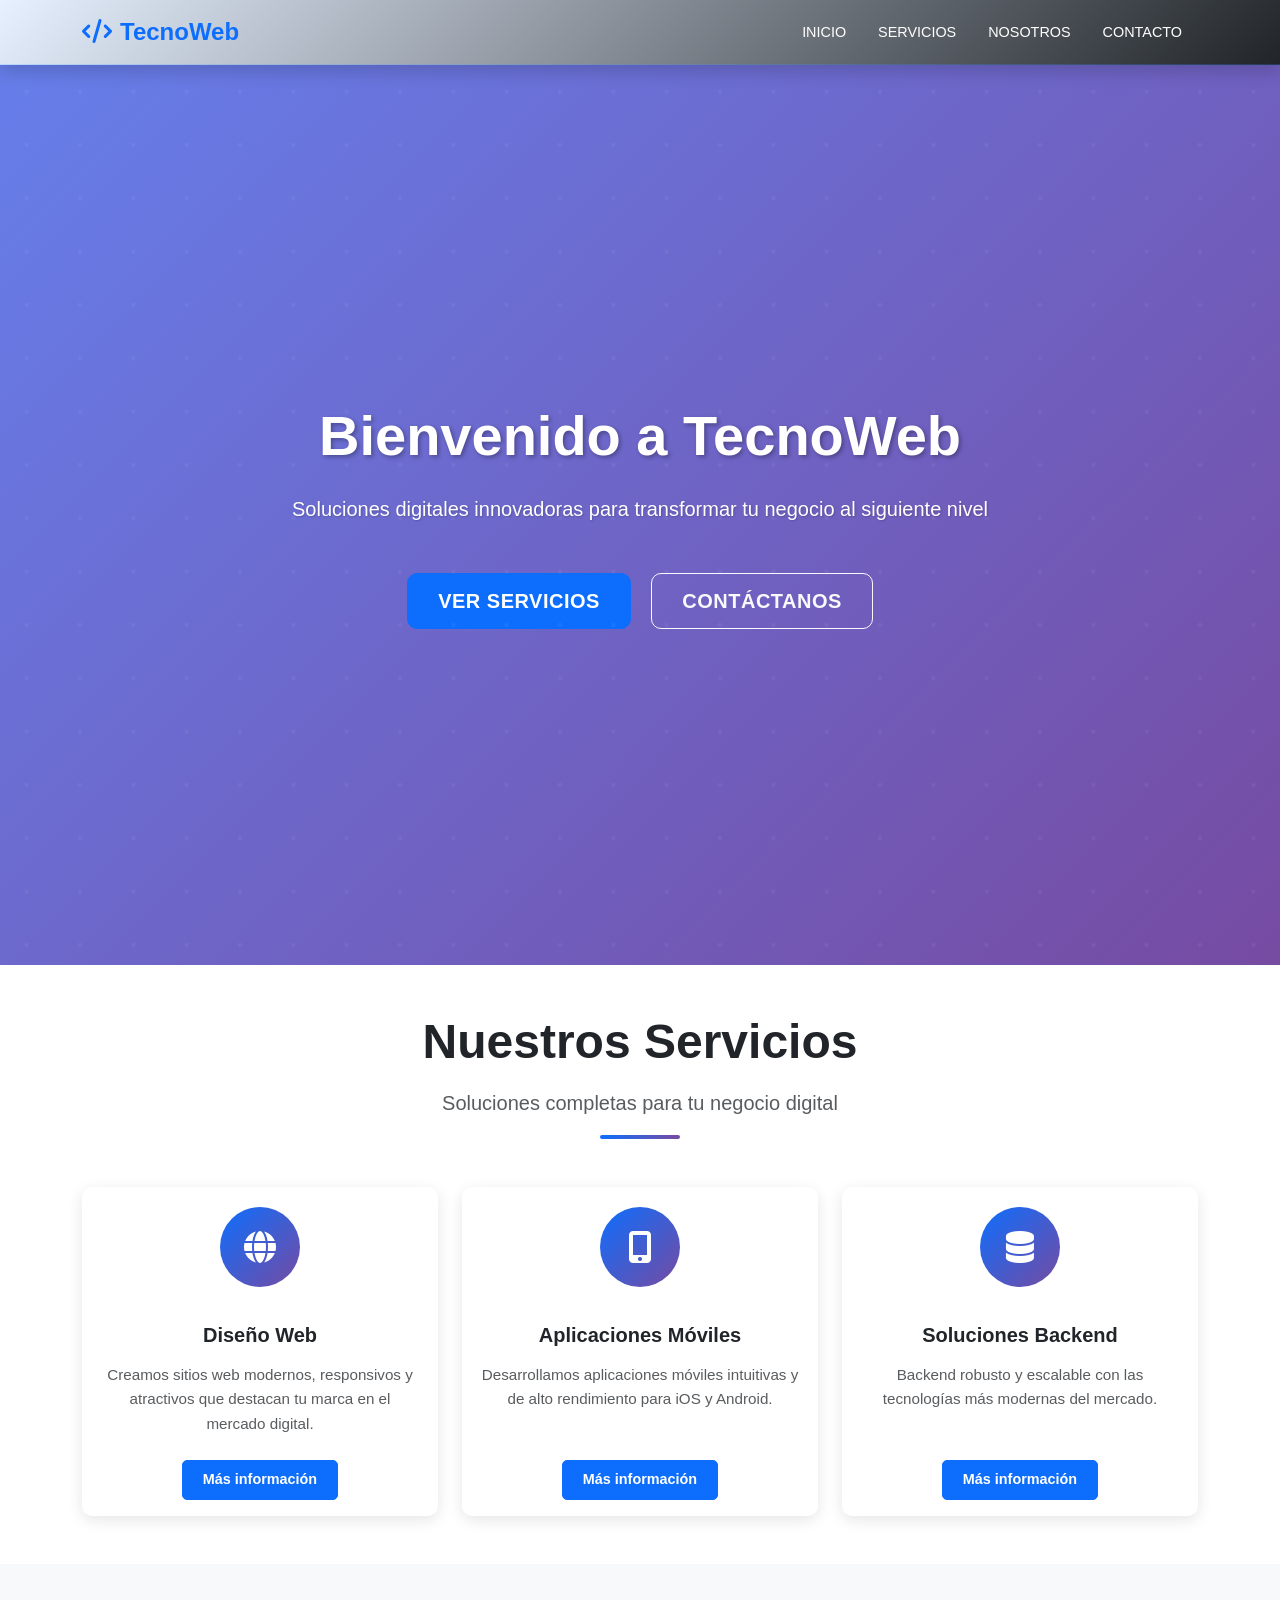
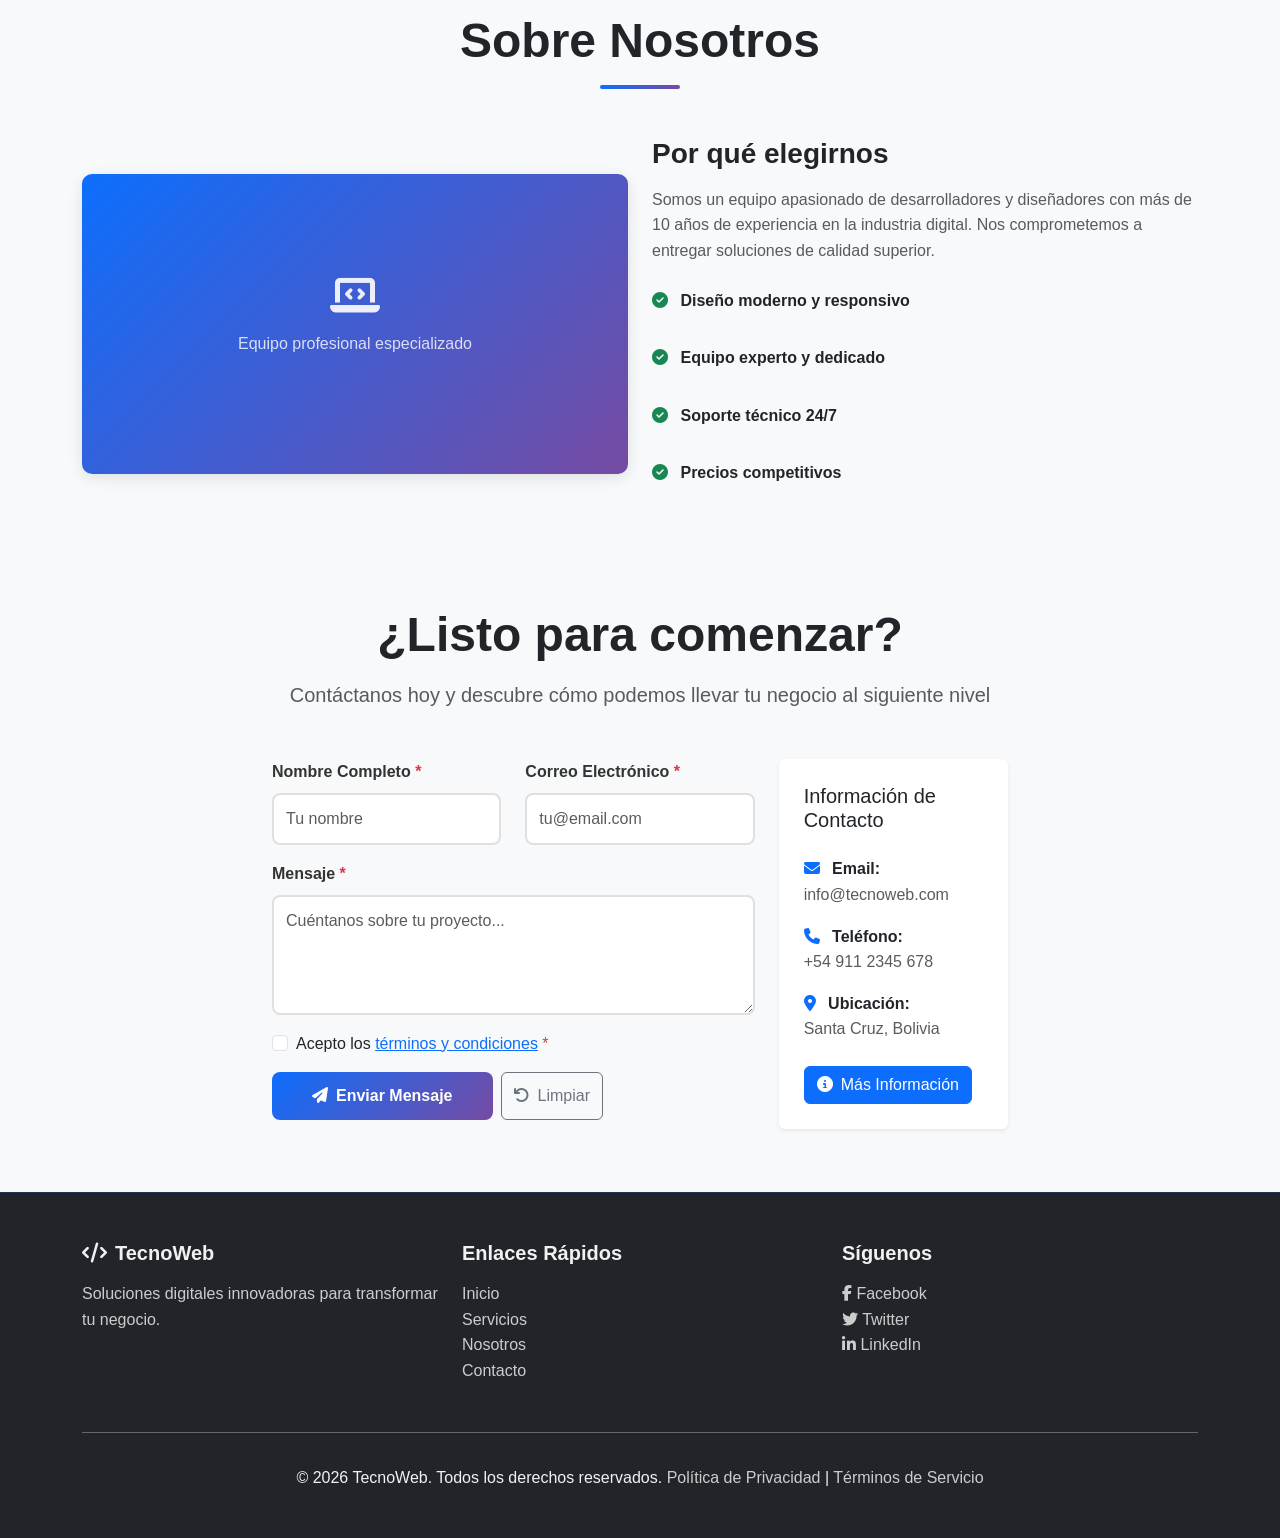
<file: index.html>
<!DOCTYPE html>
<html lang="es">
<head>
    <meta charset="UTF-8">
    <meta name="viewport" content="width=device-width, initial-scale=1.0">
    <title>TecnoWeb - Soluciones Digitales Modernas</title>
    
    <!-- Bootstrap 5 CSS -->
    <link href="https://cdn.jsdelivr.net/npm/bootstrap@5.3.0/dist/css/bootstrap.min.css" rel="stylesheet">
    
    <!-- Font Awesome para iconos -->
    <link href="https://cdnjs.cloudflare.com/ajax/libs/font-awesome/6.4.0/css/all.min.css" rel="stylesheet">
    
    <!-- Estilos personalizados -->
    <link href="css/style.css" rel="stylesheet">
</head>
<body>
    <!-- ENCABEZADO / NAVBAR -->
    <nav class="navbar navbar-expand-lg navbar-dark bg-dark sticky-top shadow">
        <div class="container">
            <!-- Logo -->
            <a class="navbar-brand fw-bold" href="#inicio">
                <i class="fas fa-code me-2"></i>TecnoWeb
            </a>
            
            <!-- Botón hamburguesa -->
            <button class="navbar-toggler" type="button" data-bs-toggle="collapse" data-bs-target="#navbarNav" 
                    aria-controls="navbarNav" aria-expanded="false" aria-label="Toggle navigation">
                <span class="navbar-toggler-icon"></span>
            </button>
            
            <!-- Menú de navegación -->
            <div class="collapse navbar-collapse" id="navbarNav">
                <ul class="navbar-nav ms-auto">
                    <li class="nav-item">
                        <a class="nav-link active" aria-current="page" href="#inicio">Inicio</a>
                    </li>
                    <li class="nav-item">
                        <a class="nav-link" href="#servicios">Servicios</a>
                    </li>
                    <li class="nav-item">
                        <a class="nav-link" href="#nosotros">Nosotros</a>
                    </li>
                    <li class="nav-item">
                        <a class="nav-link" href="#contacto">Contacto</a>
                    </li>
                </ul>
            </div>
        </div>
    </nav>

    <!-- SECCIÓN HERO / BANNER PRINCIPAL -->
    <section id="inicio" class="hero-section">
        <div class="container h-100 d-flex align-items-center justify-content-center">
            <div class="text-center text-white">
                <h1 class="display-3 fw-bold mb-4 animate-fade-in">
                    Bienvenido a TecnoWeb
                </h1>
                <p class="lead mb-5 fs-5 animate-fade-in">
                    Soluciones digitales innovadoras para transformar tu negocio al siguiente nivel
                </p>
                <a href="#servicios" class="btn btn-primary btn-lg me-3">
                    Ver Servicios
                </a>
                <a href="#contacto" class="btn btn-outline-light btn-lg">
                    Contáctanos
                </a>
            </div>
        </div>
    </section>

    <!-- SECCIÓN DE SERVICIOS -->
    <section id="servicios" class="py-5 servicios-section">
        <div class="container">
            <div class="text-center mb-5">
                <h2 class="display-5 fw-bold mb-3">Nuestros Servicios</h2>
                <p class="text-muted fs-5">Soluciones completas para tu negocio digital</p>
                <div class="divider-line mx-auto"></div>
            </div>

            <div class="row g-4">
                <!-- Tarjeta 1 -->
                <div class="col-md-4">
                    <div class="card h-100 service-card">
                        <div class="card-icon">
                            <i class="fas fa-globe"></i>
                        </div>
                        <div class="card-body text-center pt-3">
                            <h5 class="card-title fw-bold">Diseño Web</h5>
                            <p class="card-text text-muted">
                                Creamos sitios web modernos, responsivos y atractivos que destacan tu marca en el mercado digital.
                            </p>
                        </div>
                        <div class="card-footer bg-transparent border-top-0 text-center pb-3">
                            <a href="#" class="btn btn-sm btn-primary">Más información</a>
                        </div>
                    </div>
                </div>

                <!-- Tarjeta 2 -->
                <div class="col-md-4">
                    <div class="card h-100 service-card">
                        <div class="card-icon">
                            <i class="fas fa-mobile-alt"></i>
                        </div>
                        <div class="card-body text-center pt-3">
                            <h5 class="card-title fw-bold">Aplicaciones Móviles</h5>
                            <p class="card-text text-muted">
                                Desarrollamos aplicaciones móviles intuitivas y de alto rendimiento para iOS y Android.
                            </p>
                        </div>
                        <div class="card-footer bg-transparent border-top-0 text-center pb-3">
                            <a href="#" class="btn btn-sm btn-primary">Más información</a>
                        </div>
                    </div>
                </div>

                <!-- Tarjeta 3 -->
                <div class="col-md-4">
                    <div class="card h-100 service-card">
                        <div class="card-icon">
                            <i class="fas fa-database"></i>
                        </div>
                        <div class="card-body text-center pt-3">
                            <h5 class="card-title fw-bold">Soluciones Backend</h5>
                            <p class="card-text text-muted">
                                Backend robusto y escalable con las tecnologías más modernas del mercado.
                            </p>
                        </div>
                        <div class="card-footer bg-transparent border-top-0 text-center pb-3">
                            <a href="#" class="btn btn-sm btn-primary">Más información</a>
                        </div>
                    </div>
                </div>
            </div>
        </div>
    </section>

    <!-- SECCIÓN SOBRE NOSOTROS -->
    <section id="nosotros" class="py-5 about-section">
        <div class="container">
            <div class="text-center mb-5">
                <h2 class="display-5 fw-bold mb-3">Sobre Nosotros</h2>
                <div class="divider-line mx-auto"></div>
            </div>

            <div class="row align-items-center">
                <div class="col-md-6 mb-4 mb-md-0">
                    <div class="about-image">
                        <div class="placeholder-image">
                            <i class="fas fa-laptop-code fs-1"></i>
                            <p class="mt-3">Equipo profesional especializado</p>
                        </div>
                    </div>
                </div>

                <div class="col-md-6">
                    <h3 class="fw-bold mb-3">Por qué elegirnos</h3>
                    <p class="text-muted mb-3">
                        Somos un equipo apasionado de desarrolladores y diseñadores con más de 10 años de experiencia 
                        en la industria digital. Nos comprometemos a entregar soluciones de calidad superior.
                    </p>

                    <ul class="list-unstyled">
                        <li class="mb-3">
                            <i class="fas fa-check-circle text-success me-2"></i>
                            <strong>Diseño moderno y responsivo</strong>
                        </li>
                        <li class="mb-3">
                            <i class="fas fa-check-circle text-success me-2"></i>
                            <strong>Equipo experto y dedicado</strong>
                        </li>
                        <li class="mb-3">
                            <i class="fas fa-check-circle text-success me-2"></i>
                            <strong>Soporte técnico 24/7</strong>
                        </li>
                        <li>
                            <i class="fas fa-check-circle text-success me-2"></i>
                            <strong>Precios competitivos</strong>
                        </li>
                    </ul>
                </div>
            </div>
        </div>
    </section>

    <!-- SECCIÓN CONTACTO / FORMULARIO -->
    <section id="contacto" class="py-5 bg-light">
        <div class="container">
            <div class="row justify-content-center">
                <div class="col-lg-8">
                    <div class="text-center mb-5">
                        <h2 class="display-5 fw-bold mb-3">¿Listo para comenzar?</h2>
                        <p class="lead text-muted mb-5">
                            Contáctanos hoy y descubre cómo podemos llevar tu negocio al siguiente nivel
                        </p>
                    </div>

                    <div class="row">
                        <!-- Formulario -->
                        <div class="col-lg-8 mb-4">
                            <form id="contactFormIndex" class="contact-form">
                                <div class="row">
                                    <div class="col-md-6 mb-3">
                                        <label for="nombreIndex" class="form-label">
                                            Nombre Completo <span class="required">*</span>
                                        </label>
                                        <input 
                                            type="text" 
                                            class="form-control" 
                                            id="nombreIndex" 
                                            name="nombre" 
                                            placeholder="Tu nombre"
                                            required
                                        >
                                    </div>
                                    <div class="col-md-6 mb-3">
                                        <label for="emailIndex" class="form-label">
                                            Correo Electrónico <span class="required">*</span>
                                        </label>
                                        <input 
                                            type="email" 
                                            class="form-control" 
                                            id="emailIndex" 
                                            name="email" 
                                            placeholder="tu@email.com"
                                            required
                                        >
                                    </div>
                                </div>
                                <div class="mb-3">
                                    <label for="mensajeIndex" class="form-label">
                                        Mensaje <span class="required">*</span>
                                    </label>
                                    <textarea 
                                        class="form-control" 
                                        id="mensajeIndex" 
                                        name="mensaje" 
                                        placeholder="Cuéntanos sobre tu proyecto..."
                                        required
                                    ></textarea>
                                </div>
                                <div class="mb-3">
                                    <div class="form-check">
                                        <input 
                                            class="form-check-input" 
                                            type="checkbox" 
                                            id="terminosIndex" 
                                            name="terminos"
                                            required
                                        >
                                        <label class="form-check-label" for="terminosIndex">
                                            Acepto los <a href="#" data-bs-toggle="modal" data-bs-target="#termsModal">términos y condiciones</a> <span class="required">*</span>
                                        </label>
                                    </div>
                                </div>
                                <div class="d-flex gap-2">
                                    <button type="submit" class="btn btn-submit">
                                        <i class="fas fa-paper-plane me-2"></i>Enviar Mensaje
                                    </button>
                                    <button type="button" class="btn btn-outline-secondary" onclick="resetFormIndex()">
                                        <i class="fas fa-undo me-2"></i>Limpiar
                                    </button>
                                </div>
                            </form>
                        </div>

                        <!-- Información de contacto -->
                        <div class="col-lg-4">
                            <div class="contact-info p-4 bg-white rounded shadow-sm">
                                <h5 class="mb-4">Información de Contacto</h5>
                                <div class="mb-3">
                                    <i class="fas fa-envelope text-primary me-2"></i>
                                    <strong>Email:</strong><br>
                                    <a href="mailto:info@tecnoweb.com" class="text-muted">info@tecnoweb.com</a>
                                </div>
                                <div class="mb-3">
                                    <i class="fas fa-phone text-primary me-2"></i>
                                    <strong>Teléfono:</strong><br>
                                    <a href="tel:+5491234567890" class="text-muted">+54 911 2345 678</a>
                                </div>
                                <div class="mb-3">
                                    <i class="fas fa-map-marker-alt text-primary me-2"></i>
                                    <strong>Ubicación:</strong><br>
                                    <span class="text-muted">Santa Cruz, Bolivia</span>
                                </div>
                                <div class="mt-4">
                                    <button type="button" class="btn btn-primary" data-bs-toggle="modal" data-bs-target="#infoModal">
                                        <i class="fas fa-info-circle me-2"></i>Más Información
                                    </button>
                                </div>
                            </div>
                        </div>
                    </div>
                </div>
            </div>
        </div>
    </section>

    <!-- Modal Términos -->
    <div class="modal fade" id="termsModal" tabindex="-1" aria-labelledby="termsModalLabel" aria-hidden="true">
        <div class="modal-dialog">
            <div class="modal-content">
                <div class="modal-header">
                    <h5 class="modal-title" id="termsModalLabel">Términos y Condiciones</h5>
                    <button type="button" class="btn-close" data-bs-dismiss="modal" aria-label="Close"></button>
                </div>
                <div class="modal-body">
                    <p>Aquí van los términos y condiciones de nuestro servicio...</p>
                </div>
                <div class="modal-footer">
                    <button type="button" class="btn btn-secondary" data-bs-dismiss="modal">Cerrar</button>
                </div>
            </div>
        </div>
    </div>

    <!-- Modal Información -->
    <div class="modal fade" id="infoModal" tabindex="-1" aria-labelledby="infoModalLabel" aria-hidden="true">
        <div class="modal-dialog">
            <div class="modal-content">
                <div class="modal-header">
                    <h5 class="modal-title" id="infoModalLabel">Más Información</h5>
                    <button type="button" class="btn-close" data-bs-dismiss="modal" aria-label="Close"></button>
                </div>
                <div class="modal-body">
                    <p>Información adicional sobre nuestros servicios. Contáctanos para más detalles.</p>
                </div>
                <div class="modal-footer">
                    <button type="button" class="btn btn-secondary" data-bs-dismiss="modal">Cerrar</button>
                    <button type="button" class="btn btn-primary">Contactar</button>
                </div>
            </div>
        </div>
    </div>

    <!-- FOOTER / PIE DE PÁGINA -->
    <footer class="bg-dark text-white py-5">
        <div class="container">
            <div class="row mb-4">
                <!-- Información de la empresa -->
                <div class="col-md-4 mb-4 mb-md-0">
                    <h5 class="fw-bold mb-3">
                        <i class="fas fa-code me-2"></i>TecnoWeb
                    </h5>
                    <p class="text-muted">
                        Soluciones digitales innovadoras para transformar tu negocio.
                    </p>
                </div>

                <!-- Enlaces útiles -->
                <div class="col-md-4 mb-4 mb-md-0">
                    <h5 class="fw-bold mb-3">Enlaces Rápidos</h5>
                    <ul class="list-unstyled">
                        <li><a href="#inicio" class="text-muted text-decoration-none">Inicio</a></li>
                        <li><a href="#servicios" class="text-muted text-decoration-none">Servicios</a></li>
                        <li><a href="#nosotros" class="text-muted text-decoration-none">Nosotros</a></li>
                        <li><a href="#contacto" class="text-muted text-decoration-none">Contacto</a></li>
                    </ul>
                </div>

                <!-- Redes sociales -->
                <div class="col-md-4">
                    <h5 class="fw-bold mb-3">Síguenos</h5>
                    <div class="social-links">
                        <a href="#" class="text-muted me-3 text-decoration-none">
                            <i class="fab fa-facebook-f"></i> Facebook
                        </a><br>
                        <a href="#" class="text-muted me-3 text-decoration-none">
                            <i class="fab fa-twitter"></i> Twitter
                        </a><br>
                        <a href="#" class="text-muted text-decoration-none">
                            <i class="fab fa-linkedin-in"></i> LinkedIn
                        </a>
                    </div>
                </div>
            </div>

            <hr class="bg-secondary">

            <!-- Copyright -->
            <div class="text-center text-muted">
                <p class="mb-0">
                    &copy; 2026 TecnoWeb. Todos los derechos reservados. 
                    <a href="#" class="text-muted text-decoration-none">Política de Privacidad</a> | 
                    <a href="#" class="text-muted text-decoration-none">Términos de Servicio</a>
                </p>
            </div>
        </div>
    </footer>

    <!-- Bootstrap 5 JS -->
    <script src="https://cdn.jsdelivr.net/npm/bootstrap@5.3.0/dist/js/bootstrap.bundle.min.js"></script>

    <script>
        document.getElementById('contactFormIndex').addEventListener('submit', function(event) {
            event.preventDefault();
            alert('Mensaje enviado exitosamente!');
            this.reset();
        });

        function resetFormIndex() {
            document.getElementById('contactFormIndex').reset();
        }
    </script>
</body>
</html>
</file>
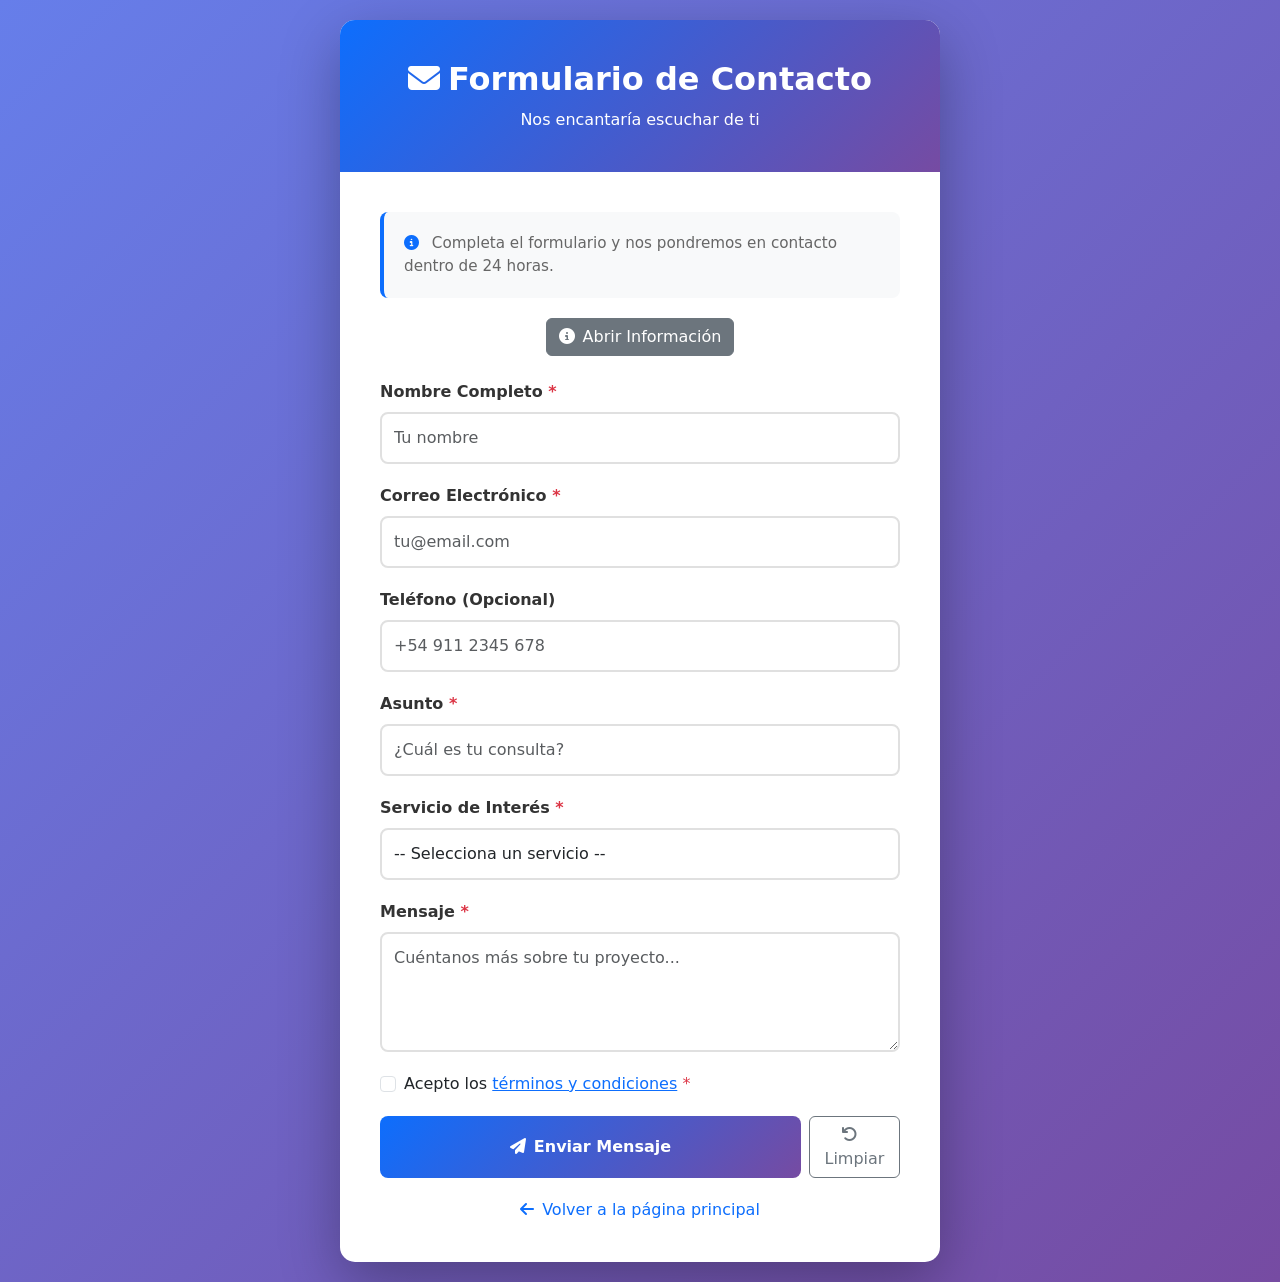
<file: contact.html>
<!DOCTYPE html>
<html lang="es">
<head>
    <meta charset="UTF-8">
    <meta name="viewport" content="width=device-width, initial-scale=1.0">
    <title>Formulario de Contacto - TecnoWeb</title>
    
    <!-- Bootstrap 5 CSS -->
    <link href="https://cdn.jsdelivr.net/npm/bootstrap@5.3.0/dist/css/bootstrap.min.css" rel="stylesheet">
    
    <!-- Font Awesome -->
    <link href="https://cdnjs.cloudflare.com/ajax/libs/font-awesome/6.4.0/css/all.min.css" rel="stylesheet">
    
    <style>
        :root {
            --primary-color: #0d6efd;
        }

        body {
            background: linear-gradient(135deg, #667eea 0%, #764ba2 100%);
            min-height: 100vh;
            display: flex;
            align-items: center;
            justify-content: center;
            padding: 20px;
        }

        .contact-container {
            background: white;
            border-radius: 15px;
            box-shadow: 0 20px 60px rgba(0, 0, 0, 0.3);
            overflow: hidden;
            max-width: 600px;
            width: 100%;
        }

        .contact-header {
            background: linear-gradient(135deg, var(--primary-color), #764ba2);
            color: white;
            padding: 40px 20px;
            text-align: center;
        }

        .contact-header h2 {
            margin-bottom: 10px;
            font-weight: bold;
        }

        .contact-form {
            padding: 40px;
        }

        .form-group {
            margin-bottom: 20px;
        }

        .form-label {
            font-weight: 600;
            color: #333;
            margin-bottom: 8px;
            display: block;
        }

        .form-control {
            border: 2px solid #e0e0e0;
            border-radius: 8px;
            padding: 12px;
            font-size: 1rem;
            transition: all 0.3s ease;
        }

        .form-control:focus {
            border-color: var(--primary-color);
            box-shadow: 0 0 0 0.2rem rgba(13, 110, 253, 0.25);
            outline: none;
        }

        textarea.form-control {
            resize: vertical;
            min-height: 120px;
        }

        .btn-submit {
            background: linear-gradient(135deg, var(--primary-color), #764ba2);
            border: none;
            color: white;
            font-weight: 600;
            padding: 12px 40px;
            border-radius: 8px;
            transition: all 0.3s ease;
            width: 100%;
        }

        .btn-submit:hover {
            transform: translateY(-2px);
            box-shadow: 0 10px 25px rgba(13, 110, 253, 0.3);
            color: white;
            text-decoration: none;
        }

        .btn-submit:active {
            transform: translateY(0);
        }

        .form-info {
            background: #f8f9fa;
            padding: 20px;
            border-radius: 8px;
            margin-bottom: 20px;
            border-left: 4px solid var(--primary-color);
        }

        .form-info p {
            margin: 0;
            color: #666;
            font-size: 0.95rem;
        }

        .required {
            color: #dc3545;
        }

        .back-link {
            text-align: center;
            margin-top: 20px;
        }

        .back-link a {
            color: var(--primary-color);
            text-decoration: none;
            font-weight: 500;
            transition: all 0.3s ease;
        }

        .back-link a:hover {
            text-decoration: underline;
        }

        @media (max-width: 600px) {
            .contact-form {
                padding: 25px;
            }

            .contact-header {
                padding: 30px 20px;
            }

            .contact-header h2 {
                font-size: 1.75rem;
            }
        }
    </style>
</head>
<body>
    <div class="contact-container">
        <!-- Header -->
        <div class="contact-header">
            <h2><i class="fas fa-envelope me-2"></i>Formulario de Contacto</h2>
            <p class="mb-0">Nos encantaría escuchar de ti</p>
        </div>

        <!-- Formulario -->
        <div class="contact-form">
            <div class="form-info">
                <p>
                    <i class="fas fa-info-circle me-2 text-primary"></i>
                    Completa el formulario y nos pondremos en contacto dentro de 24 horas.
                </p>
            </div>

            <!-- Botón modal -->
            <div class="text-center mb-4">
                <button type="button" class="btn btn-secondary" data-bs-toggle="modal" data-bs-target="#exampleModal">
                    <i class="fas fa-info-circle me-2"></i>Abrir Información
                </button>
            </div>

            <form id="contactForm" method="POST" action="#">
                <!-- Nombre -->
                <div class="form-group">
                    <label for="nombre" class="form-label">
                        Nombre Completo <span class="required">*</span>
                    </label>
                    <input 
                        type="text" 
                        class="form-control" 
                        id="nombre" 
                        name="nombre" 
                        placeholder="Tu nombre"
                        required
                    >
                </div>

                <!-- Email -->
                <div class="form-group">
                    <label for="email" class="form-label">
                        Correo Electrónico <span class="required">*</span>
                    </label>
                    <input 
                        type="email" 
                        class="form-control" 
                        id="email" 
                        name="email" 
                        placeholder="tu@email.com"
                        required
                    >
                </div>

                <!-- Teléfono -->
                <div class="form-group">
                    <label for="telefono" class="form-label">
                        Teléfono (Opcional)
                    </label>
                    <input 
                        type="tel" 
                        class="form-control" 
                        id="telefono" 
                        name="telefono" 
                        placeholder="+54 911 2345 678"
                    >
                </div>

                <!-- Asunto -->
                <div class="form-group">
                    <label for="asunto" class="form-label">
                        Asunto <span class="required">*</span>
                    </label>
                    <input 
                        type="text" 
                        class="form-control" 
                        id="asunto" 
                        name="asunto" 
                        placeholder="¿Cuál es tu consulta?"
                        required
                    >
                </div>

                <!-- Tipo de Servicio -->
                <div class="form-group">
                    <label for="servicio" class="form-label">
                        Servicio de Interés <span class="required">*</span>
                    </label>
                    <select 
                        class="form-control" 
                        id="servicio" 
                        name="servicio"
                        required
                    >
                        <option value="">-- Selecciona un servicio --</option>
                        <option value="diseño-web">Diseño Web</option>
                        <option value="app-movil">Aplicación Móvil</option>
                        <option value="backend">Soluciones Backend</option>
                        <option value="otro">Otro</option>
                    </select>
                </div>

                <!-- Mensaje -->
                <div class="form-group">
                    <label for="mensaje" class="form-label">
                        Mensaje <span class="required">*</span>
                    </label>
                    <textarea 
                        class="form-control" 
                        id="mensaje" 
                        name="mensaje" 
                        placeholder="Cuéntanos más sobre tu proyecto..."
                        required
                    ></textarea>
                </div>

                <!-- Checkbox de términos -->
                <div class="form-group">
                    <div class="form-check">
                        <input 
                            class="form-check-input" 
                            type="checkbox" 
                            id="terminos" 
                            name="terminos"
                            required
                        >
                        <label class="form-check-label" for="terminos">
                            Acepto los <a href="#" class="text-primary">términos y condiciones</a> <span class="required">*</span>
                        </label>
                    </div>
                </div>

                <!-- Botón Submit -->
                <div class="d-flex gap-2">
                    <button type="submit" class="btn btn-submit flex-fill">
                        <i class="fas fa-paper-plane me-2"></i>Enviar Mensaje
                    </button>
                    <button type="button" class="btn btn-outline-secondary" onclick="resetForm()">
                        <i class="fas fa-undo me-2"></i>Limpiar
                    </button>
                </div>
            </form>

            <!-- Link de regreso -->
            <div class="back-link">
                <a href="index.html">
                    <i class="fas fa-arrow-left me-2"></i>Volver a la página principal
                </a>
            </div>
        </div>
    </div>

    <!-- Modal -->
    <div class="modal fade" id="exampleModal" tabindex="-1" aria-labelledby="exampleModalLabel" aria-hidden="true">
        <div class="modal-dialog">
            <div class="modal-content">
                <div class="modal-header">
                    <h5 class="modal-title" id="exampleModalLabel">Información Adicional</h5>
                    <button type="button" class="btn-close" data-bs-dismiss="modal" aria-label="Close"></button>
                </div>
                <div class="modal-body">
                    <p>Esta es información adicional sobre nuestros servicios. Puedes contactarnos para más detalles.</p>
                </div>
                <div class="modal-footer">
                    <button type="button" class="btn btn-secondary" data-bs-dismiss="modal">Cerrar</button>
                    <button type="button" class="btn btn-primary">Guardar cambios</button>
                </div>
            </div>
        </div>
    </div>

    <!-- Bootstrap JS -->
    <script src="https://cdn.jsdelivr.net/npm/bootstrap@5.3.0/dist/js/bootstrap.bundle.min.js"></script>

    <script>
        document.getElementById('contactForm').addEventListener('submit', function(event) {
            event.preventDefault();
            alert('Mensaje enviado exitosamente!');
            this.reset();
        });
    </script>
</body>
</html>
</file>
<file: css/style.css>
/* =====================================================
   VARIABLES Y COLORES
===================================================== */
:root {
    --primary-color: #0d6efd;
    --secondary-color: #6c757d;
    --success-color: #198754;
    --danger-color: #dc3545;
    --dark-bg: #212529;
    --light-bg: #f8f9fa;
    --text-dark: #212529;
    --text-muted: #6c757d;
    --card-shadow: 0 4px 15px rgba(0, 0, 0, 0.1);
    --border-radius: 10px;
}

/* =====================================================
   ESTILOS GENERALES
===================================================== */
* {
    margin: 0;
    padding: 0;
    box-sizing: border-box;
}

html {
    scroll-behavior: smooth;
}

body {
    font-family: 'Segoe UI', Tahoma, Geneva, Verdana, sans-serif;
    color: var(--text-dark);
    line-height: 1.6;
}

/* =====================================================
   NAVBAR / ENCABEZADO
===================================================== */
.navbar {
    background: linear-gradient(135deg, rgba(13, 110, 253, 0.1), rgba(33, 37, 41, 1)) !important;
    backdrop-filter: blur(10px);
    border-bottom: 1px solid rgba(13, 110, 253, 0.2);
}

.navbar-brand {
    font-size: 1.5rem;
    color: var(--primary-color) !important;
    transition: all 0.3s ease;
}

.navbar-brand:hover {
    transform: scale(1.05);
    text-shadow: 0 0 10px rgba(13, 110, 253, 0.5);
}

.navbar-nav .nav-link {
    margin-left: 0.5rem;
    margin-right: 0.5rem;
    color: #fff !important;
    font-weight: 500;
    text-transform: uppercase;
    font-size: 0.9rem;
    position: relative;
    transition: all 0.3s ease;
}

.navbar-nav .nav-link::after {
    content: '';
    position: absolute;
    width: 0;
    height: 2px;
    bottom: -5px;
    left: 50%;
    background-color: var(--primary-color);
    transition: all 0.3s ease;
    transform: translateX(-50%);
}

.navbar-nav .nav-link:hover::after {
    width: 100%;
}

.navbar-nav .nav-link:hover {
    color: var(--primary-color) !important;
}

/* =====================================================
   SECCIÓN HERO
===================================================== */
.hero-section {
    background: linear-gradient(135deg, #667eea 0%, #764ba2 100%);
    min-height: 100vh;
    display: flex;
    align-items: center;
    justify-content: center;
    position: relative;
    overflow: hidden;
}

.hero-section::before {
    content: '';
    position: absolute;
    top: 0;
    left: 0;
    right: 0;
    bottom: 0;
    background: url('data:image/svg+xml,<svg xmlns="http://www.w3.org/2000/svg" viewBox="0 0 1200 600"><defs><pattern id="dots" x="0" y="0" width="50" height="50" patternUnits="userSpaceOnUse"><circle cx="25" cy="25" r="2" fill="rgba(255,255,255,0.1)"/></pattern></defs><rect width="1200" height="600" fill="url(%23dots)"/></svg>');
    opacity: 0.5;
}

.hero-section h1 {
    font-size: 3.5rem;
    line-height: 1.2;
    text-shadow: 2px 2px 4px rgba(0, 0, 0, 0.3);
}

.hero-section p {
    font-size: 1.25rem;
    text-shadow: 1px 1px 2px rgba(0, 0, 0, 0.2);
}

.animate-fade-in {
    animation: fadeInUp 0.8s ease forwards;
}

@keyframes fadeInUp {
    from {
        opacity: 0;
        transform: translateY(30px);
    }
    to {
        opacity: 1;
        transform: translateY(0);
    }
}

.hero-section .btn {
    font-weight: 600;
    padding: 12px 30px;
    border-radius: var(--border-radius);
    text-transform: uppercase;
    letter-spacing: 0.5px;
    transition: all 0.3s ease;
}

.hero-section .btn-primary:hover {
    transform: translateY(-2px);
    box-shadow: 0 10px 25px rgba(0, 0, 0, 0.2);
}

.hero-section .btn-outline-light:hover {
    background-color: white;
    color: #667eea !important;
    transform: translateY(-2px);
}

/* =====================================================
   SECCIÓN SERVICIOS
===================================================== */
.servicios-section {
    background-color: white;
    padding-top: 80px;
    padding-bottom: 80px;
}

.servicios-section h2 {
    color: var(--text-dark);
    margin-bottom: 1rem;
}

.divider-line {
    width: 80px;
    height: 4px;
    background: linear-gradient(90deg, var(--primary-color), #764ba2);
    border-radius: 2px;
    margin-top: 1rem;
}

.service-card {
    border: none;
    border-radius: var(--border-radius);
    box-shadow: var(--card-shadow);
    transition: all 0.3s ease;
    overflow: hidden;
    position: relative;
}

.service-card::before {
    content: '';
    position: absolute;
    top: 0;
    left: 0;
    right: 0;
    height: 4px;
    background: linear-gradient(90deg, var(--primary-color), #764ba2);
    transform: scaleX(0);
    transform-origin: left;
    transition: transform 0.3s ease;
}

.service-card:hover {
    transform: translateY(-10px);
    box-shadow: 0 15px 40px rgba(0, 0, 0, 0.15);
}

.service-card:hover::before {
    transform: scaleX(1);
}

.card-icon {
    width: 80px;
    height: 80px;
    background: linear-gradient(135deg, var(--primary-color), #764ba2);
    border-radius: 50%;
    display: flex;
    align-items: center;
    justify-content: center;
    margin: 20px auto;
    color: white;
    font-size: 2rem;
    animation: float 3s ease-in-out infinite;
}

.service-card:nth-child(2) .card-icon {
    animation-delay: 0.2s;
}

.service-card:nth-child(3) .card-icon {
    animation-delay: 0.4s;
}

@keyframes float {
    0%, 100% {
        transform: translateY(0px);
    }
    50% {
        transform: translateY(-10px);
    }
}

.card-title {
    color: var(--text-dark);
    font-size: 1.25rem;
    margin-bottom: 1rem;
}

.card-text {
    font-size: 0.95rem;
    line-height: 1.6;
}

.service-card .btn {
    border-radius: 5px;
    font-weight: 600;
    padding: 8px 20px;
    font-size: 0.9rem;
    transition: all 0.3s ease;
}

.service-card .btn-primary:hover {
    transform: scale(1.05);
    box-shadow: 0 5px 15px rgba(13, 110, 253, 0.4);
}

/* =====================================================
   SECCIÓN SOBRE NOSOTROS
===================================================== */
.about-section {
    background-color: var(--light-bg);
    padding-top: 80px;
    padding-bottom: 80px;
}

.about-section h2 {
    color: var(--text-dark);
}

.about-section h3 {
    color: var(--text-dark);
    margin-bottom: 1.5rem;
}

.about-image {
    position: relative;
}

.placeholder-image {
    background: linear-gradient(135deg, var(--primary-color), #764ba2);
    border-radius: var(--border-radius);
    padding: 60px;
    text-align: center;
    color: white;
    box-shadow: var(--card-shadow);
    min-height: 300px;
    display: flex;
    flex-direction: column;
    align-items: center;
    justify-content: center;
}

.placeholder-image i {
    color: rgba(255, 255, 255, 0.9);
}

.placeholder-image p {
    color: rgba(255, 255, 255, 0.8);
    margin-top: 1rem;
}

.about-section ul li {
    transition: all 0.3s ease;
    padding: 0.5rem 0;
}

.about-section ul li:hover {
    padding-left: 10px;
}

.about-section .text-success {
    color: var(--success-color) !important;
}

/* =====================================================
   SECCIÓN CTA (CALL TO ACTION) / CONTACTO
===================================================== */
.cta-section {
    background: linear-gradient(135deg, #667eea 0%, #764ba2 100%);
    color: white;
    padding-top: 80px;
    padding-bottom: 80px;
    position: relative;
    overflow: hidden;
}

.cta-section::before {
    content: '';
    position: absolute;
    top: 0;
    left: 0;
    right: 0;
    bottom: 0;
    background: url('data:image/svg+xml,<svg xmlns="http://www.w3.org/2000/svg" viewBox="0 0 1200 600"><defs><pattern id="pattern" x="0" y="0" width="100" height="100" patternUnits="userSpaceOnUse"><circle cx="50" cy="50" r="30" fill="none" stroke="rgba(255,255,255,0.1)" stroke-width="1"/></pattern></defs><rect width="1200" height="600" fill="url(%23pattern)"/></svg>');
    opacity: 0.3;
}

.cta-section .display-5 {
    position: relative;
    z-index: 1;
}

.contact-info {
    background: rgba(255, 255, 255, 0.1);
    padding: 30px;
    border-radius: var(--border-radius);
    backdrop-filter: blur(10px);
    border: 1px solid rgba(255, 255, 255, 0.2);
    transition: all 0.3s ease;
    flex: 1;
    min-width: 200px;
}

.contact-info:hover {
    background: rgba(255, 255, 255, 0.15);
    transform: translateY(-5px);
    border-color: rgba(255, 255, 255, 0.4);
}

.contact-info a {
    text-decoration: none;
    transition: all 0.3s ease;
}

.contact-info a:hover {
    color: white !important;
}

/* =====================================================
   FOOTER / PIE DE PÁGINA
===================================================== */
footer {
    background: #16213e; /* Solid dark blue for contrast */
    border-top: 1px solid rgba(13, 110, 253, 0.2);
}

/* Force footer text and links to be light for readability */
footer,
footer p,
footer li,
footer h5 {
    color: #f1f1f1 !important;
}

footer a {
    color: #f1f1f1 !important;
    transition: all 0.3s ease;
}

footer a:hover {
    color: var(--primary-color) !important;
}

/* override any .text-muted inside footer */
footer .text-muted {
    color: #ccc !important;
}

footer h5 {
    color: white;
    font-weight: 700;
}

footer a {
    transition: all 0.3s ease;
}

footer a:hover {
    color: var(--primary-color) !important;
}

.social-links a {
    display: inline-block;
    margin-right: 1rem;
    transition: all 0.3s ease;
}

.social-links a:hover {
    transform: translateY(-3px);
    color: var(--primary-color) !important;
}

footer hr {
    opacity: 0.3;
    margin: 2rem 0;
}

/* =====================================================
   ESTILOS RESPONSIVOS
===================================================== */
@media (max-width: 768px) {
    .hero-section h1 {
        font-size: 2.5rem;
    }

    .hero-section p {
        font-size: 1rem;
    }

    .hero-section .btn {
        padding: 10px 20px;
        font-size: 0.9rem;
    }

    .d-flex.flex-column.flex-sm-row {
        flex-wrap: wrap;
    }

    .contact-info {
        margin-bottom: 1rem;
    }

    .navbar-nav .nav-link {
        padding: 0.5rem 0;
        margin: 0;
    }

    .about-section h3 {
        margin-top: 2rem;
    }
}

@media (max-width: 576px) {
    .hero-section h1 {
        font-size: 2rem;
    }

    .hero-section .btn {
        display: block;
        margin: 10px 0;
        width: 100%;
    }

    .service-card {
        margin-bottom: 2rem;
    }

    .display-5 {
        font-size: 2rem !important;
    }

    .navbar-brand {
        font-size: 1.25rem;
    }
}

/* =====================================================
   ANIMACIONES ADICIONALES
===================================================== */
@keyframes slideInLeft {
    from {
        opacity: 0;
        transform: translateX(-50px);
    }
    to {
        opacity: 1;
        transform: translateX(0);
    }
}

@keyframes slideInRight {
    from {
        opacity: 0;
        transform: translateX(50px);
    }
    to {
        opacity: 1;
        transform: translateX(0);
    }
}

/* =====================================================
   CLASES UTILITARIAS
===================================================== */
.text-white-50 {
    color: rgba(255, 255, 255, 0.5);
}

.text-white {
    color: white;
}

.bg-gradient {
    background: linear-gradient(135deg, var(--primary-color), #764ba2);
}

/* =====================================================
   FORMULARIO DE CONTACTO
===================================================== */
.contact-form .form-label {
    font-weight: 600;
    color: #333;
    margin-bottom: 8px;
    display: block;
}

.contact-form .form-control {
    border: 2px solid #e0e0e0;
    border-radius: 8px;
    padding: 12px;
    font-size: 1rem;
    transition: all 0.3s ease;
}

.contact-form .form-control:focus {
    border-color: var(--primary-color);
    box-shadow: 0 0 0 0.2rem rgba(13, 110, 253, 0.25);
    outline: none;
}

.contact-form textarea.form-control {
    resize: vertical;
    min-height: 120px;
}

.contact-form .btn-submit {
    background: linear-gradient(135deg, var(--primary-color), #764ba2);
    border: none;
    color: white;
    font-weight: 600;
    padding: 12px 40px;
    border-radius: 8px;
    transition: all 0.3s ease;
}

.contact-form .btn-submit:hover {
    transform: translateY(-2px);
    box-shadow: 0 10px 25px rgba(13, 110, 253, 0.3);
    color: white;
    text-decoration: none;
}

.contact-form .required {
    color: #dc3545;
}

/* Scroll smooth para todo */
html {
    scroll-behavior: smooth;
}
</file>
